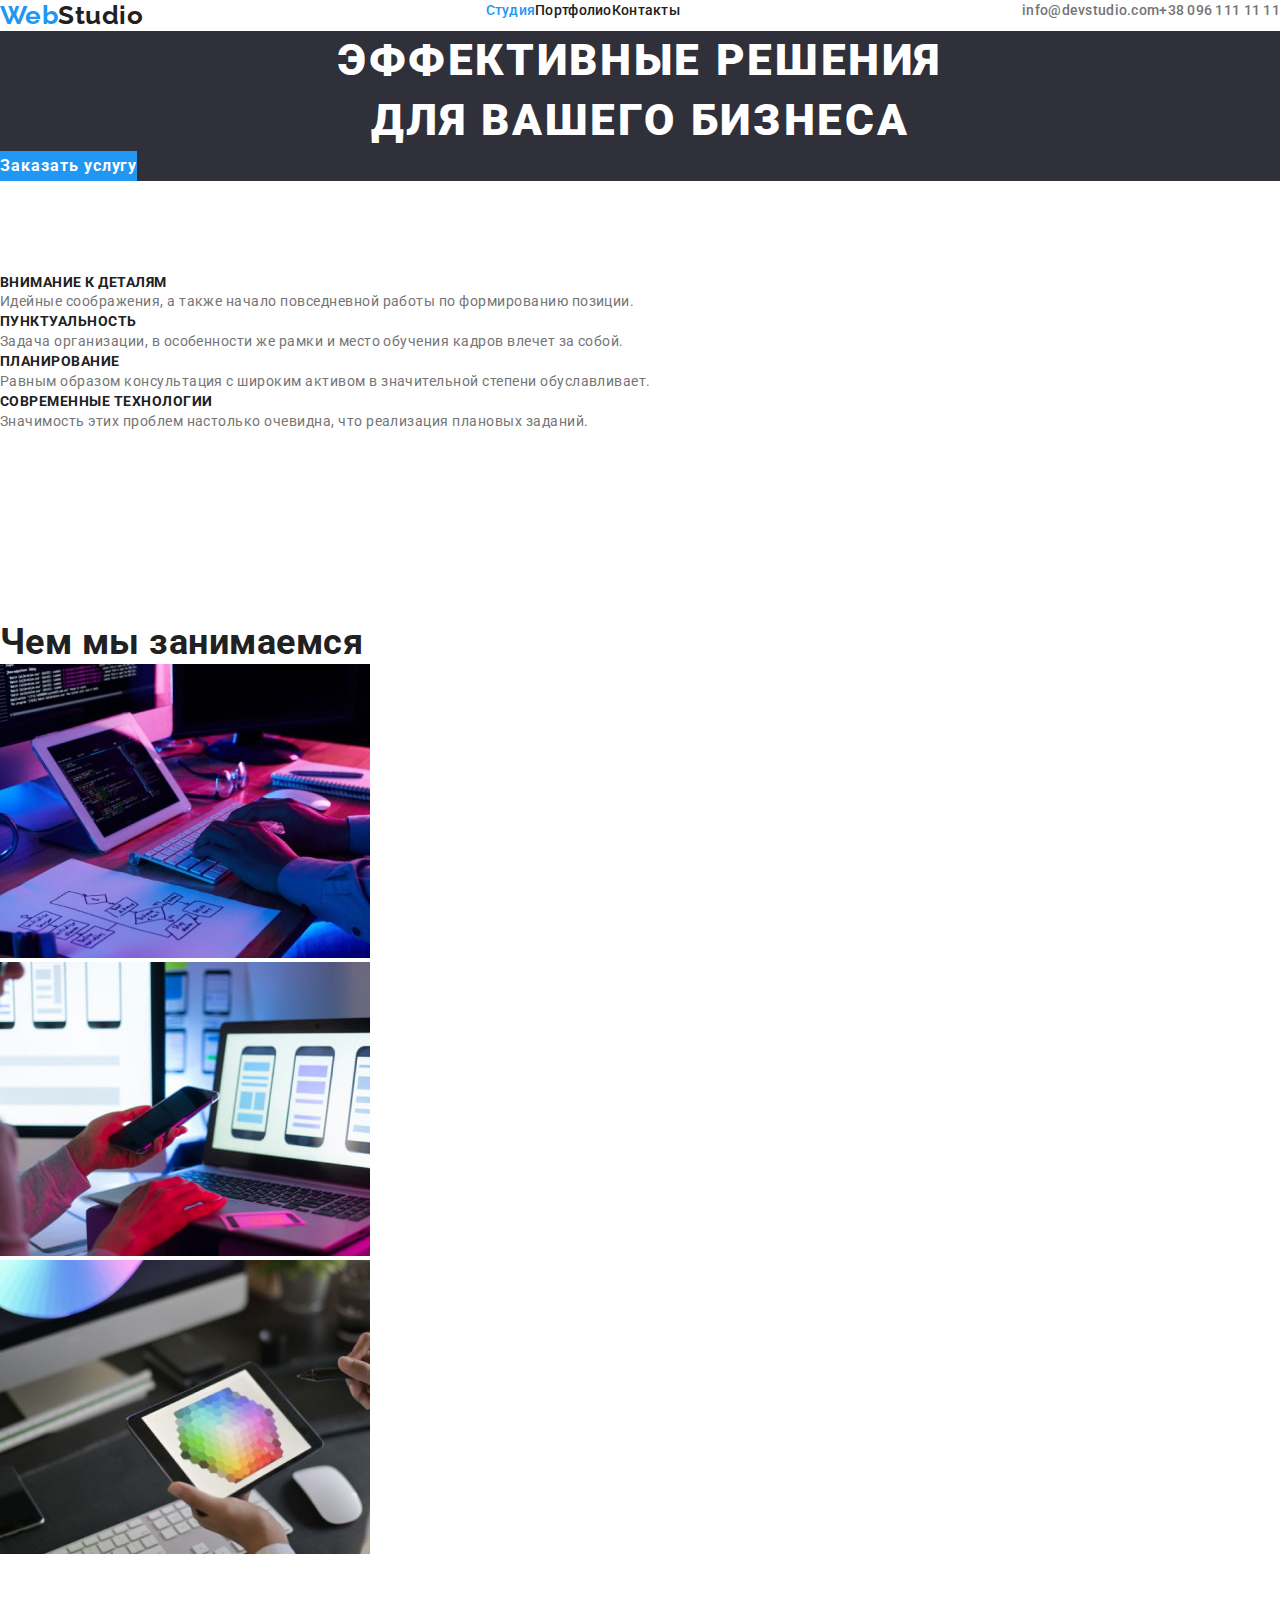
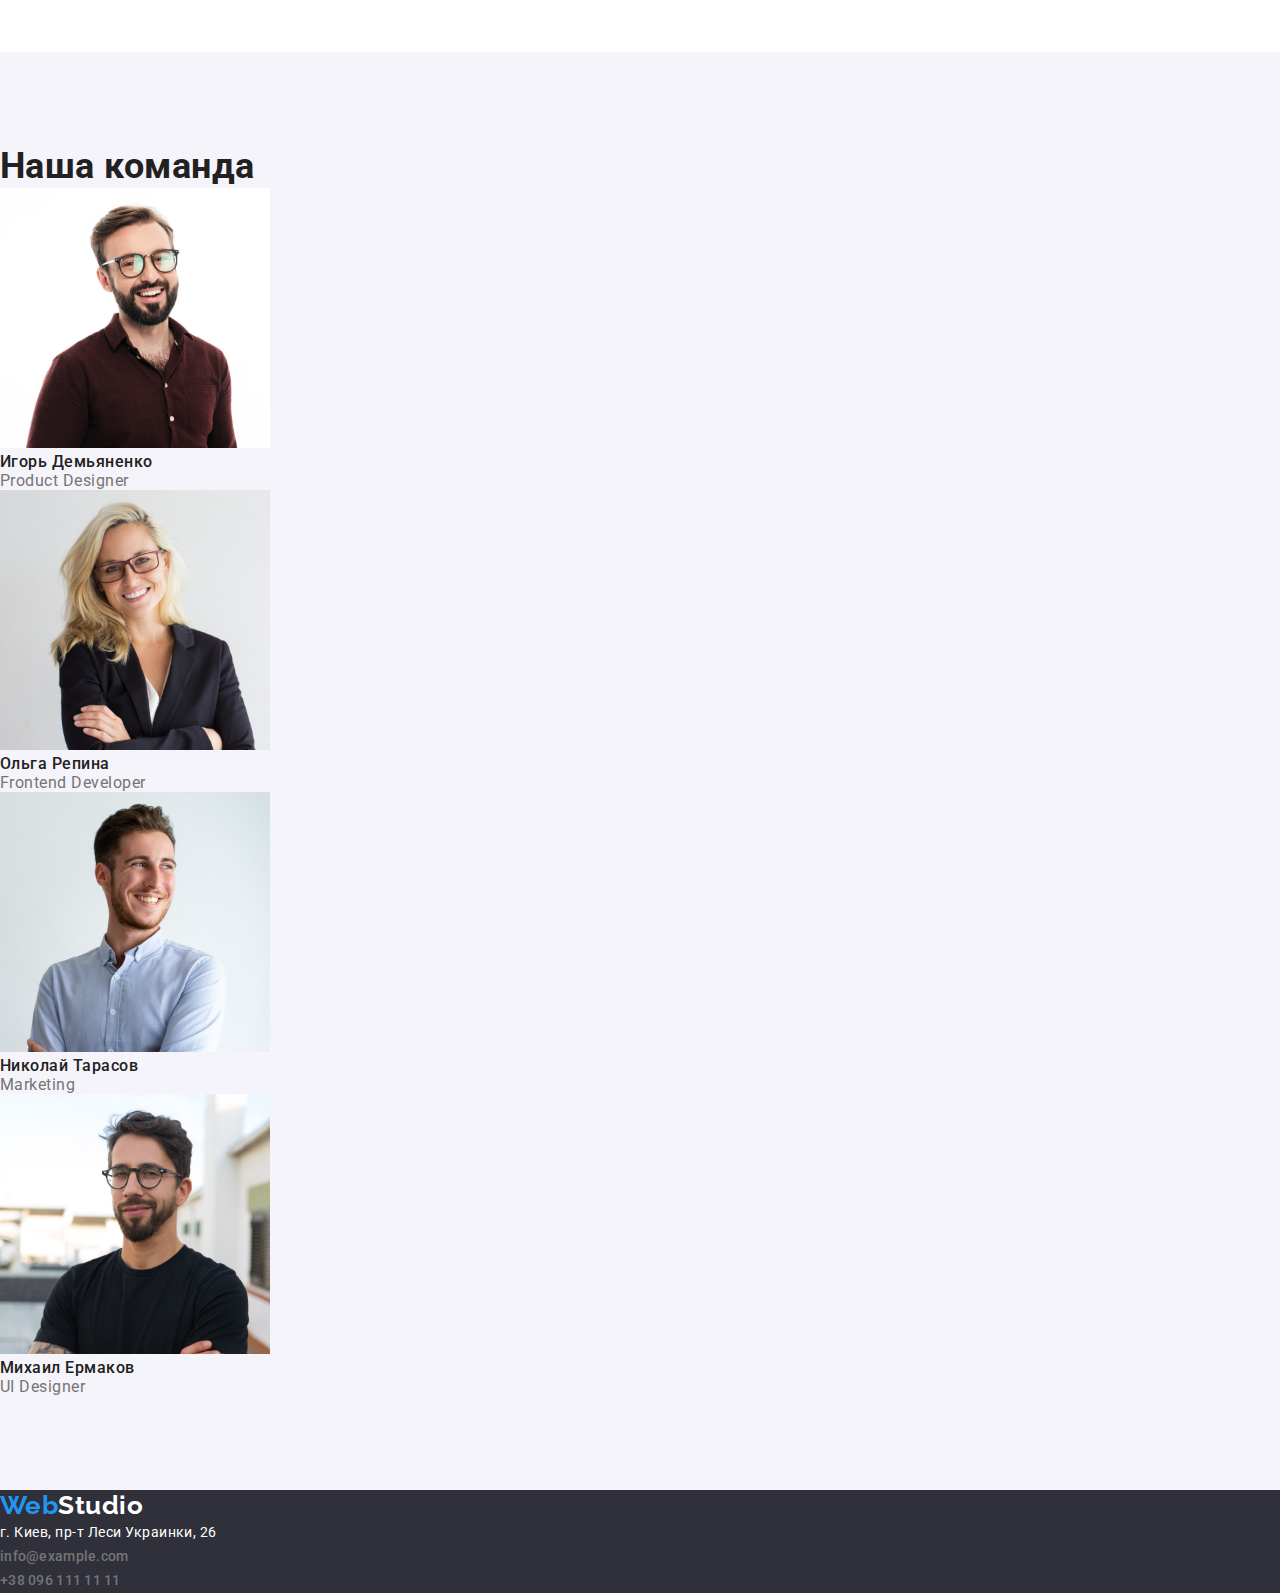
<file: index.html>
<!DOCTYPE html>
<html lang="ru">
<head>
    <meta charset="UTF-8">
    <meta http-equiv="X-UA-Compatible" content="IE=edge">
    <meta name="viewport" content="width=device-width, initial-scale=1.0">
    <title>Document</title>

    <link rel="stylesheet" href="./css/reset.css">
    <link rel="stylesheet" href="./css/styles.css">

    <link rel="preconnect" href="https://fonts.googleapis.com">
    <link rel="preconnect" href="https://fonts.gstatic.com" crossorigin>
    <link href="https://fonts.googleapis.com/css2?family=Raleway:wght@700&family=Roboto:wght@400;500;700;900&display=swap" rel="stylesheet">

</head>
<body>
    <!--Шапка сайта-->
   <header class="header">
       <a href="./index.html" class="logo" lang="en">Web<span class="logo-color-black">Studio</span></a>

       <nav>
           <ul class="site-nav list">
               <li><a href="./index.html" class="nav-link current">Студия</a></li>
               <li><a href="./portfolio.html" class="nav-link">Портфолио</a></li>
               <li><a href="#" class="nav-link">Контакты</a></li>
            </ul>
        </nav>

        <ul class="contacts">
            <li><a href="mailto:info@devstudio.com" class="contact-link">info@devstudio.com</a></li>
            <li><a href="tel:+380961111111" class="contact-link">+38 096 111 11 11</a></li>
        </ul>
   </header>

    <main>

    <!--section hero-->
        <section class="hero">
            <h1 class="hero-title">Эффективные решения<br/> для вашего бизнеса</h1>
            <button type="button" class="submit">Заказать услугу</button>
        </section>

    <!--Особенности-->
        <section class="section">
            <h2 class="hidden-elem">Особенности</h2>

            <ul class="features-list">
                <li>
                    <h3 class="title">Внимание к деталям</h3>
                    <p class="desc">Идейные соображения, а также начало повседневной работы по формированию позиции.</p>
                </li>
                <li>
                    <h3 class="title">Пунктуальность</h3>
                    <p class="desc">Задача организации, в особенности же рамки и место обучения кадров влечет за собой.</p>
                </li>
                <li>
                    <h3 class="title">Планирование</h3>
                    <p class="desc">Равным образом консультация с широким активом в значительной степени обуславливает.</p>
                </li>
                <li>
                    <h3 class="title">Современные технологии</h3>
                    <p class="desc">Значимость этих проблем настолько очевидна, что реализация плановых заданий.</p>
                </li>
            </ul>
        </section>

    <!--Чем мы занимаемся-->
        <section class="section">
            <h2 class="section-title">Чем мы занимаемся</h2>

            <ul>
                <li>
                    <a href="">
                        <img src="./images/img1.jpg" alt="Разработка сайта" width="370" height="294">
                    </a>
                </li>
                <li>
                    <a href="">
                        <img src="./images/img2.jpg" alt="Разработка мобильного приложения" width="370" height="294">
                    </a>
                
                </li>
                <li>
                    <a href="">
                        <img src="./images/img3.jpg" alt="Дизайн" width="370" height="294">
                    </a>
                </li>
            </ul>
        </section>

    <!--Наша команда-->
        <section class="section team">
            <h2 class="section-title">Наша команда</h2>

            <ul>
                <li>
                    <img src="./images/photo1.jpg" alt="Игорь Демьяненко" width="270">
                    <h3 class="name">Игорь Демьяненко</h3>
                    <p class="position">Product Designer</p>
                </li>
                <li>
                    <img src="./images/photo2.jpg" alt="Ольга Репина" width="270">
                    <h3 class="name">Ольга Репина</h3>
                    <p class="position">Frontend Developer</p>
                </li>
                <li>
                    <img src="./images/photo3.jpg" alt="Николай Тарасов" width="270">
                    <h3 class="name">Николай Тарасов</h3>
                    <p class="position">Marketing</p>
                </li>
                <li>
                    <img src="./images/photo4.jpg" alt="Михаил Ермаков" width="270">
                    <h3 class="name">Михаил Ермаков</h3>
                    <p class="position">UI Designer</p>
                </li>
            </ul>
        </section>
    </main>

<!--footer-->
    <footer class="footer">
        <a href="./index.html" class="logo" lang="en">Web<span class="logo-color-white">Studio</span></a>
    
        <address class="address">
            <ul>
                <li>г. Киев, пр-т Леси Украинки, 26</li>
                <li>
                    <a href="mailto:info@example.com" class="contact-link">info@example.com</a>
                </li>
                <li>
                    <a href="tel:+380961111111" class="contact-link">+38 096 111 11 11</a>
                </li>
            </ul>
        </address>
    </footer>
</body>
</html>
</file>
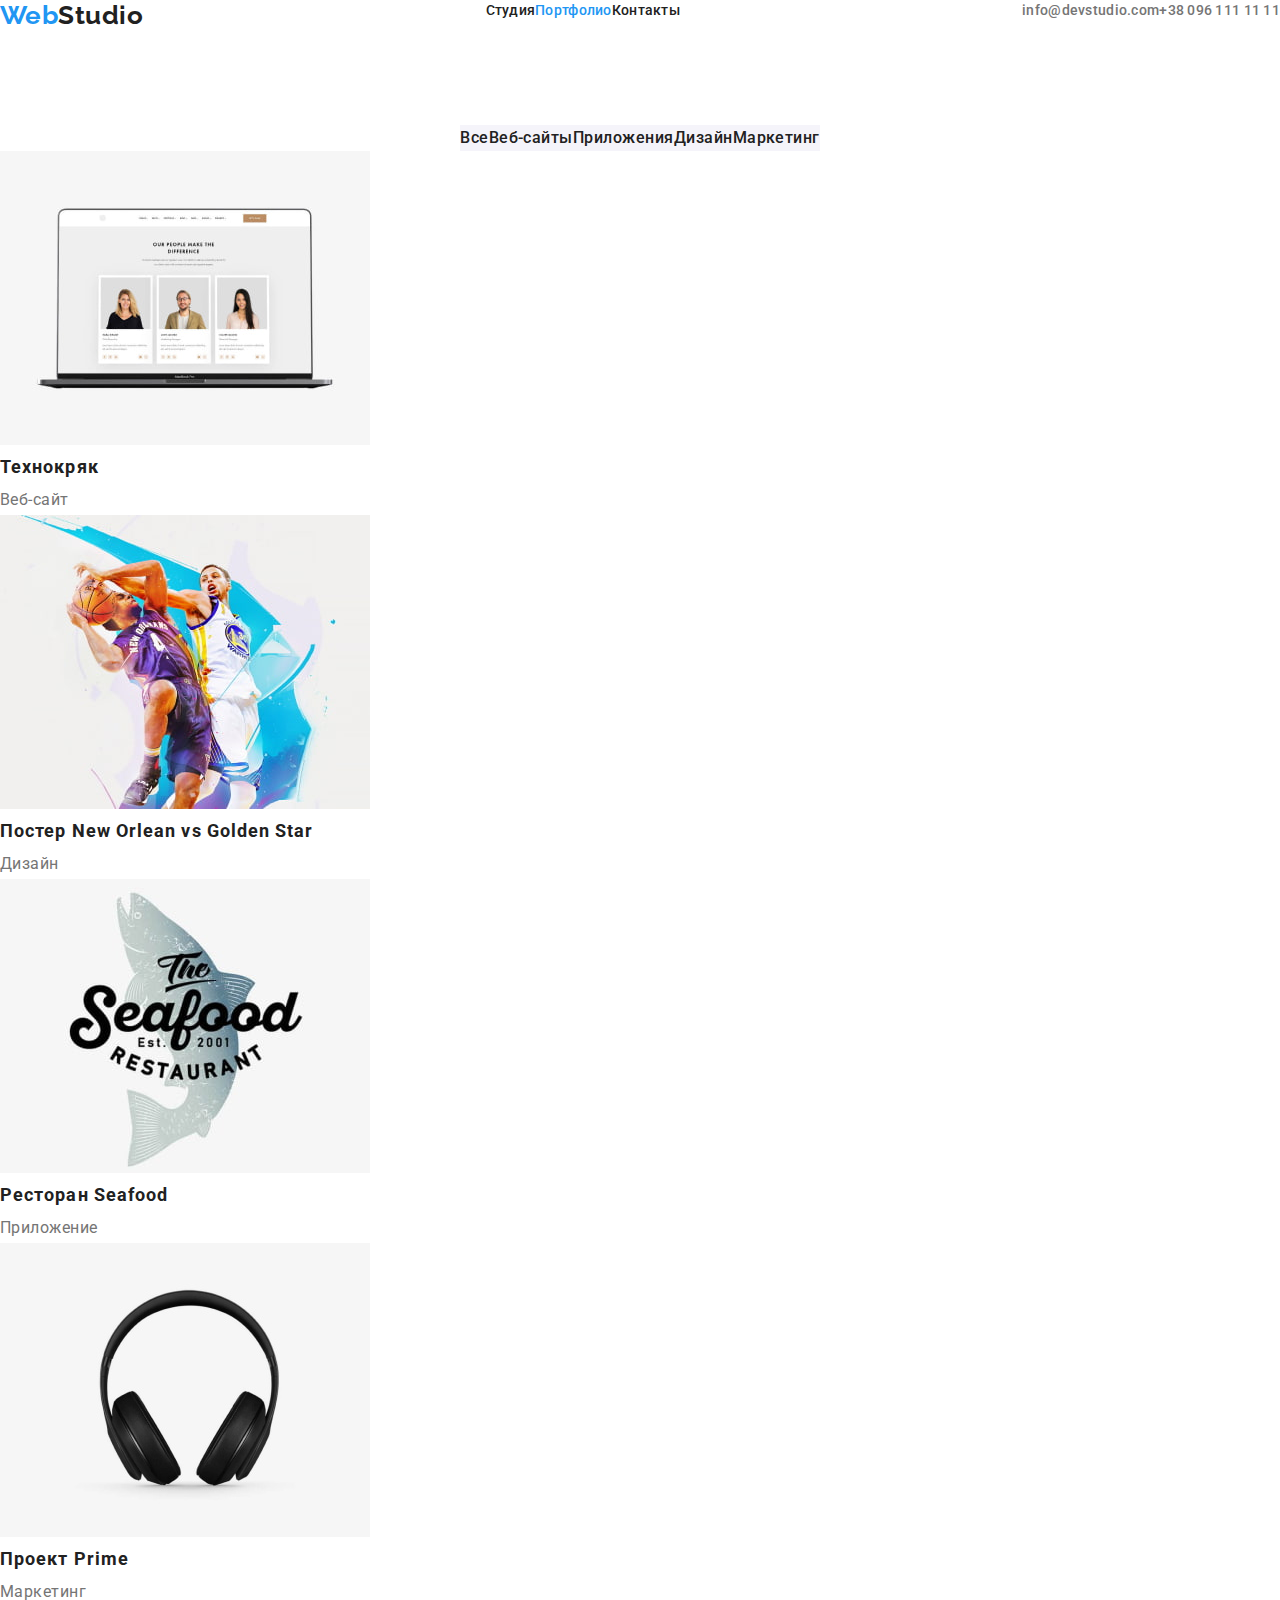
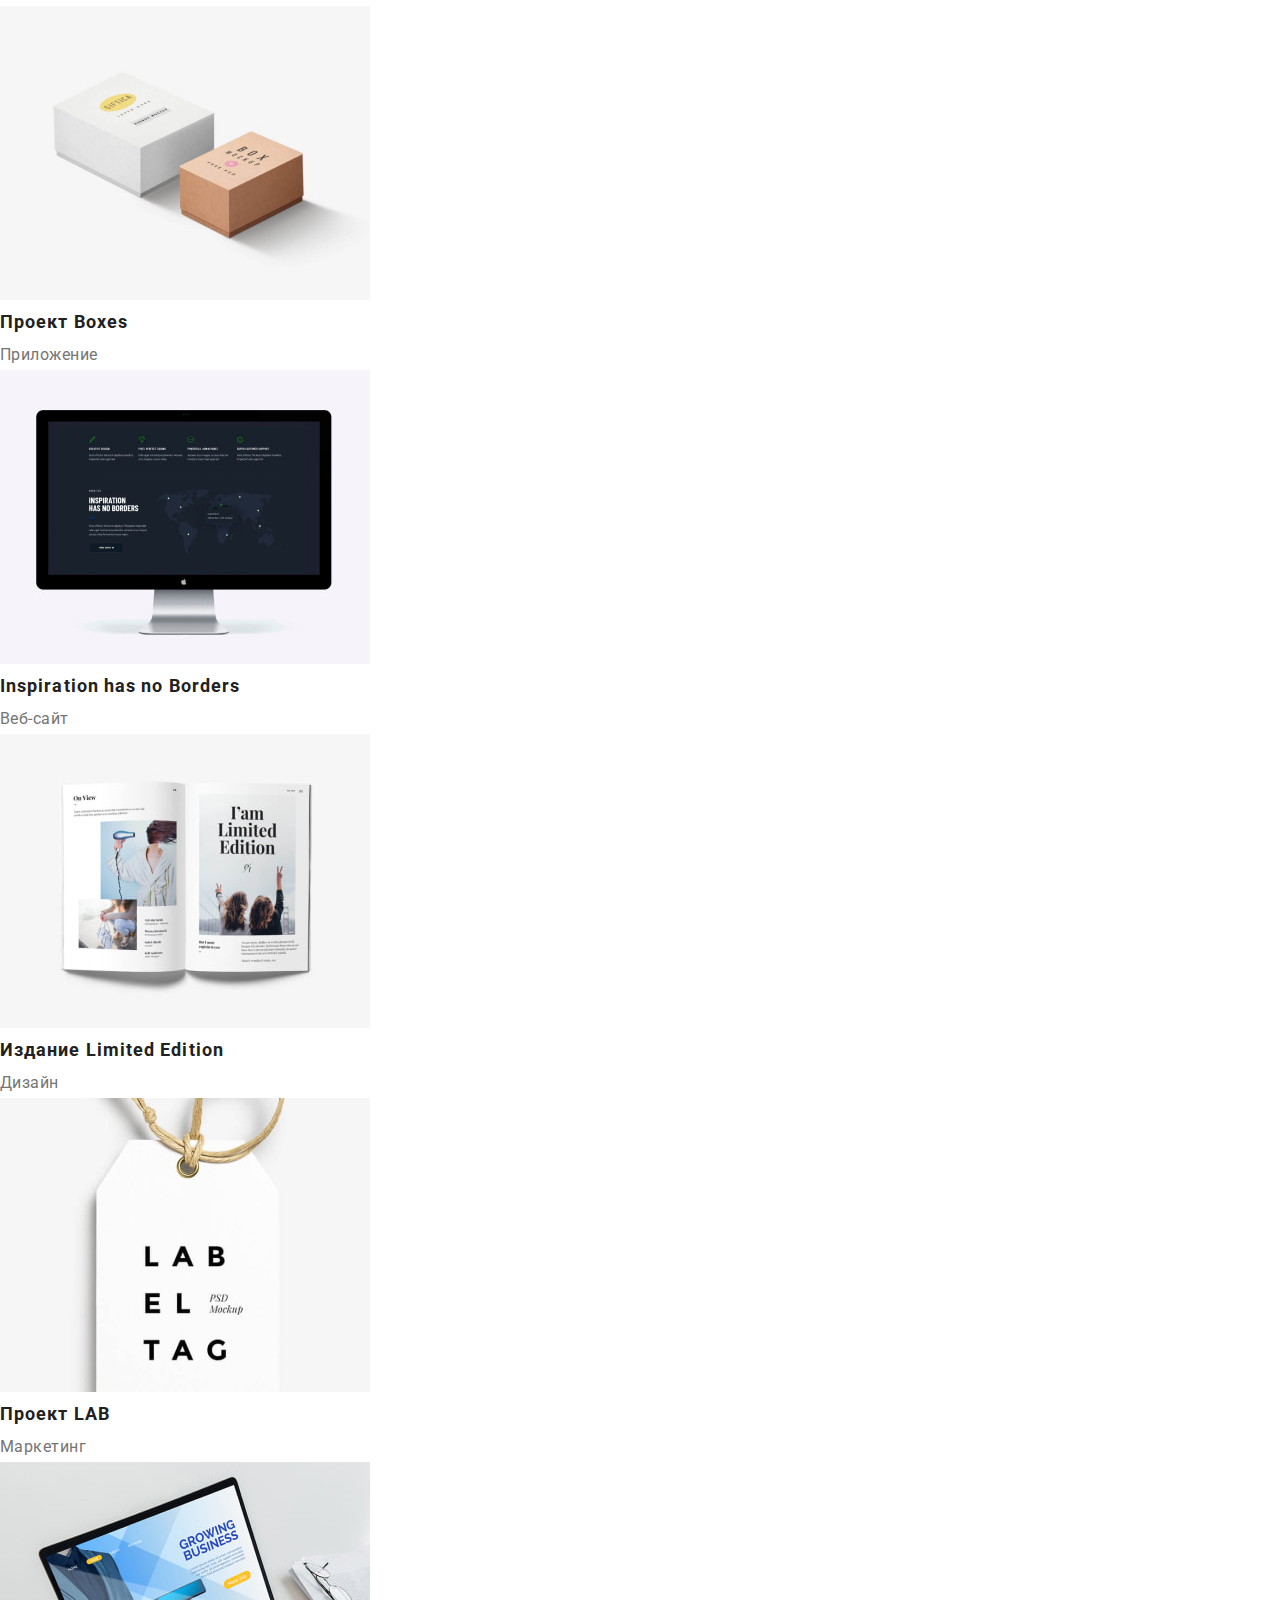
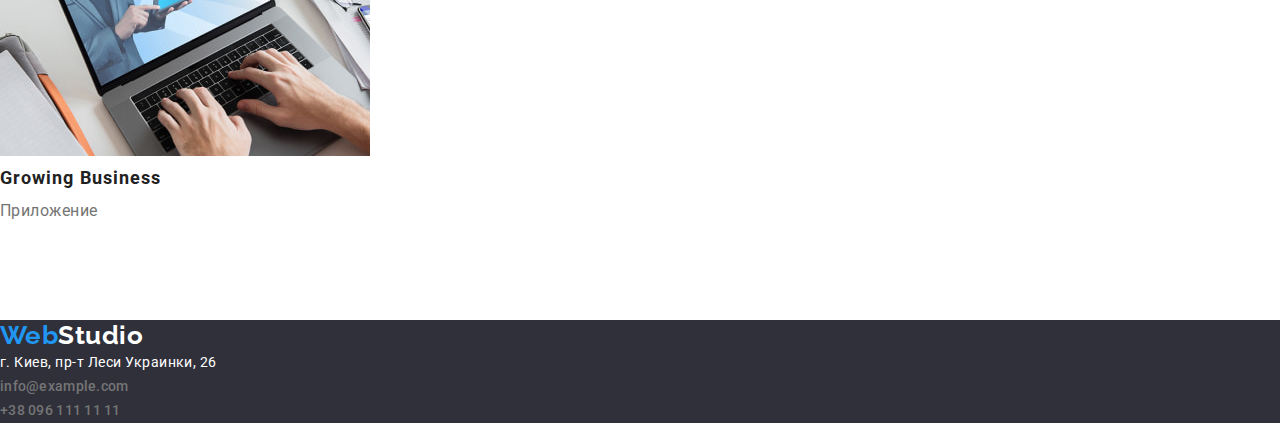
<file: portfolio.html>
<!DOCTYPE html>
<html lang="ru">
<head>
    <meta charset="UTF-8">
    <meta http-equiv="X-UA-Compatible" content="IE=edge">
    <meta name="viewport" content="width=device-width, initial-scale=1.0">
    <title>Document</title>
    
    <link rel="stylesheet" href="./css/reset.css">
    <link rel="stylesheet" href="./css/styles.css">

    <link rel="preconnect" href="https://fonts.googleapis.com">
    <link rel="preconnect" href="https://fonts.gstatic.com" crossorigin>
    <link href="https://fonts.googleapis.com/css2?family=Raleway:wght@700&family=Roboto:wght@400;500;700;900&display=swap" rel="stylesheet">

</head>
<body>
    <!--Шапка сайта-->
    <header class="header">
        <a href="./index.html" class="logo" lang="en">Web<span class="logo-color-black">Studio</span></a>

        <nav>
            <ul class="site-nav list">
                <li><a href="./index.html" class="nav-link">Студия</a></li>
                <li><a href="./portfolio.html" class="nav-link current">Портфолио</a></li>
                <li><a href="#" class="nav-link">Контакты</a></li>
            </ul>
        </nav>

        <ul class="contacts">
            <li><a href="mailto:info@devstudio.com" class="contact-link">info@devstudio.com</a></li>
            <li><a href="tel:+380961111111" class="contact-link">+38 096 111 11 11</a></li>
        </ul>
    </header>

    <main>
        <section class="section">
            <h1 class="hidden-elem">Портфолио</h1>

        <!--Фильтр-->
            <ul class="filters">
                <li><button type="button" class="filter">Все</button></li>
                <li><button type="button" class="filter">Веб-сайты</button></li>
                <li><button type="button" class="filter">Приложения</button></li>
                <li><button type="button" class="filter">Дизайн</button></li>
                <li><button type="button" class="filter">Маркетинг</button></li>
            </ul>

        <!--Портфолио-->
            <ul class="portfolio-list">
                <li>
                    <img src="./images/pic1.jpg" alt="Веб-сайт" width="370" height="294">
                    <h2 class="subtitle">Технокряк</h2>
                    <p class="desc">Веб-сайт</p>
                </li>
                <li>
                    <img src="./images/pic2.jpg" alt="Дизайн" width="370" height="294">
                    <h2 class="subtitle">Постер New Orlean vs Golden Star</h2>
                    <p class="desc">Дизайн</p>
                </li>
                <li>
                    <img src="./images/pic3.jpg" alt="Приложение" width="370" height="294">
                    <h2 class="subtitle">Ресторан Seafood</h2>
                    <p class="desc">Приложение</p>
                </li>
                <li>
                    <img src="./images/pic4.jpg" alt="Маркетинг" width="370" height="294">
                    <h2 class="subtitle">Проект Prime</h2>
                    <p class="desc">Маркетинг</p>
                </li>
                <li>
                    <img src="./images/pic5.jpg" alt="Приложение" width="370" height="294">
                    <h2 class="subtitle">Проект Boxes</h2>
                    <p class="desc">Приложение</p>
                </li>
                <li>
                    <img src="./images/pic6.jpg" alt="Веб-сайт" width="370" height="294">
                    <h2 class="subtitle">Inspiration has no Borders</h2>
                    <p class="desc">Веб-сайт</p>
                </li>
                <li>
                    <img src="./images/pic7.jpg" alt="Дизайн" width="370" height="294">
                    <h2 class="subtitle">Издание Limited Edition</h2>
                    <p class="desc">Дизайн</p>
                </li>
                <li>
                    <img src="./images/pic8.jpg" alt="Маркетинг" width="370" height="294">
                    <h2 class="subtitle">Проект LAB</h2>
                    <p class="desc">Маркетинг</p>
                </li>
                <li>
                    <img src="./images/pic9.jpg" alt="Приложение" width="370" height="294">
                    <h2 class="subtitle">Growing Business</h2>
                    <p class="desc">Приложение</p>
                </li>
            </ul>
        </section>
    </main>

    <!--footer-->
    <footer class="footer">
        <a href="./index.html" class="logo" lang="en">Web<span class="logo-color-white">Studio</span></a>
    
        <address class="address">
            <ul>
                <li>г. Киев, пр-т Леси Украинки, 26</li>
                <li>
                    <a href="mailto:info@example.com" class="contact-link">info@example.com</a>
                </li>
                <li>
                    <a href="tel:+380961111111" class="contact-link">+38 096 111 11 11</a>
                </li>
            </ul>
        </address>
    </footer>

</body>
</html>
</file>
<file: css/styles.css>
:root {
    --main-text-color: #757575;
    --title-text-color: #212121;
    --accent-color: #2196F3;
    --background-accent-color: #2F303A;
    --background-main-color:  #FFFFFF;
    --background-secondary-color: #F5F4FA;
}

body {
    font-family: 'Roboto', sans-serif;
    color: var(--main-text-color);
    background-color: var(--background-main-color);

    letter-spacing: 0.03em;
}

nav,
.site-nav,
.contacts,
.header {
    background-color: var(--background-main-color);
    display: flex;
    justify-content: space-between;
}

.logo {
    font-family: Raleway;
    font-weight: bold;
    font-size: 26px;
    line-height: 1.19;
    color: var(--accent-color);
}

.logo-color-black {
    color: var(--title-text-color);
}

.logo-color-white {
    color: var(--background-main-color);
}

.site-nav .nav-link {
    color: var(--title-text-color);
    font-size: 14px;
    font-weight: 500;
    letter-spacing: 0.02em; 
}

.site-nav .nav-link:hover,
.site-nav .nav-link:focus {
    color: var(--accent-color);
}

.site-nav .nav-link.current {
    color: var(--accent-color);
}

.contact-link {
    color: var(--main-text-color);
    font-size: 14px;
    font-weight: 500;
    letter-spacing: 0.02em;
}

.contact-link:hover,
.contact-link:focus {
    color: var(--accent-color);
}

.section {
    padding: 94px 0;
}

.section-title {
    color: var(--title-text-color);
    font-size: 36px;
    font-weight: bold;
    line-height: 1.16;
}

.hidden-elem {
    width: 1px;
    height: 1px;
    overflow: hidden;
    opacity: 0;
    margin-top: -1px;
}


/* Стили для index.html*/

.hero {
    background-color: var(--background-accent-color);
}

.hero .hero-title {
    color: #FFFFFF;
    font-style: normal;
    font-size: 44px;
    font-weight: 900;
    line-height: 1.36;
    letter-spacing: 0.06em;
    text-transform: uppercase;
    text-align: center;
}

.submit {
    cursor: pointer;
    font-family: inherit;
    background-color: var(--accent-color);
    font-weight: bold;
    font-size: 16px;
    line-height: 1.87;
    letter-spacing: 0.06em;
    color: var(--background-main-color);
}

.submit:hover,
.submit:focus {
    background-color: #188CE8;
}

.features-list .title {
    color: var(--title-text-color);
    font-weight: bold;
    font-size: 14px;
    line-height: 1.14;
    text-transform: uppercase;
}

.features-list .desc {
    color: var(--main-text-color);
    font-size: 14px;
    line-height: 1.71;
}

.section.team {
    background-color: var(--background-secondary-color);
}

.team .name {
    font-weight: 500;
    font-size: 16px;
    line-height: 1.19;
    color: var(--title-text-color);
}

.team .position {
    font-size: 16px;
    line-height: 1.19;
    color: var(--main-text-color);
}



/* Стили для portfolio.html*/

.filters {
    display: flex;
    justify-content: center;
}

.filters .filter {
    cursor: pointer;
    font-family: inherit;
    font-weight: 500;
    font-size: 16px;
    line-height: 1.62;
    letter-spacing: 0.03em;
    color: var(--title-text-color);
    background-color: var(--background-secondary-color);
}

.filters .filter:hover,
.filters .filter:focus {
    color: var(--background-main-color);
    background-color: var(--accent-color);
}

.portfolio-list .subtitle {
    font-weight: bold;
    font-size: 18px;
    line-height: 2;
    letter-spacing: 0.06em;
    color: var(--title-text-color);
}

.portfolio-list .desc {
    font-size: 16px;
    line-height: 1.87;
    color: var(--main-text-color);
}

.footer {
    background-color: var(--background-accent-color);
}

.address {
    font-style: normal;
    font-weight: normal;
    font-size: 14px;
    line-height: 1.71;
    color: var(--background-main-color);
}
</file>
